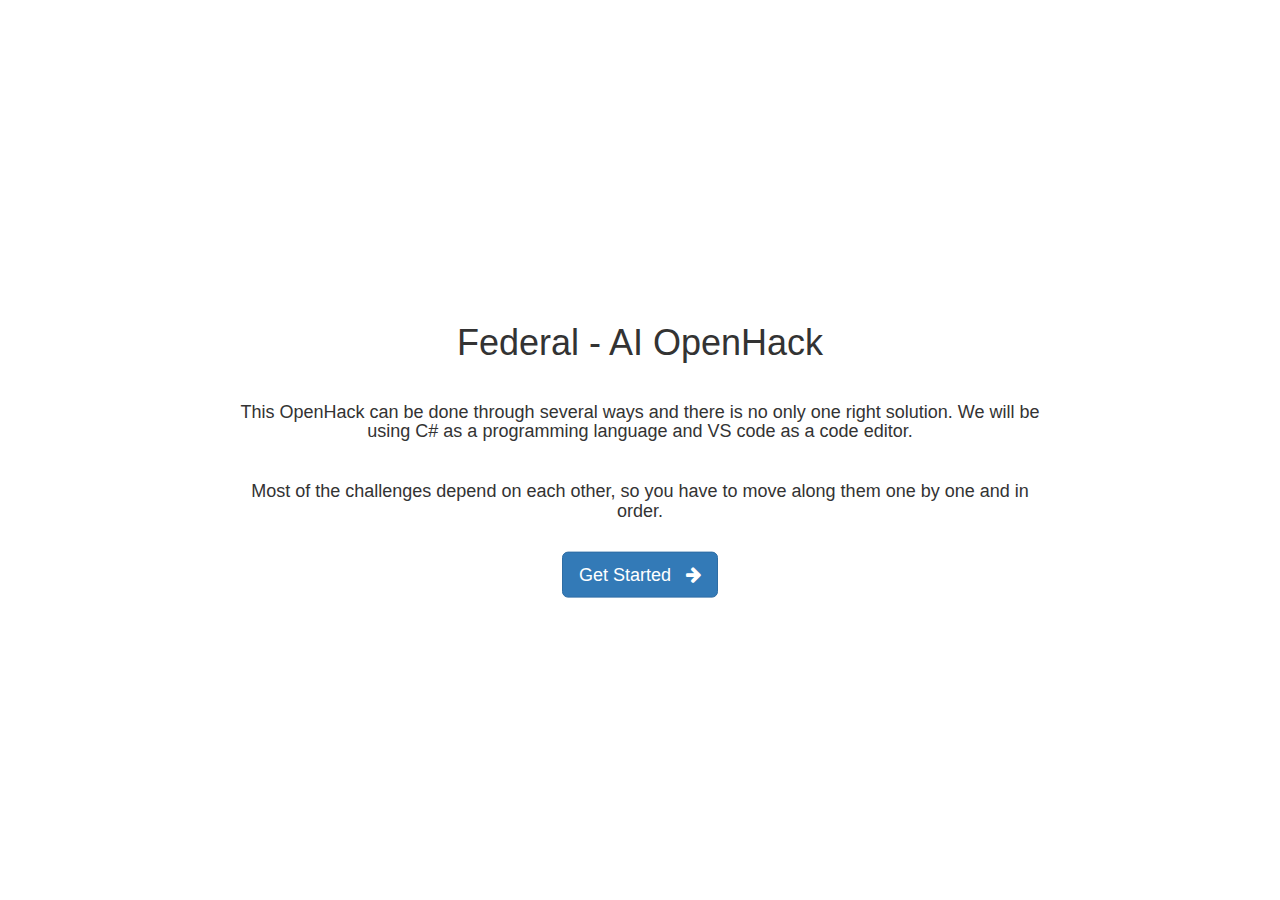
<file: index.html>
<!DOCTYPE html>
<html>
    <head>
        <link href="css/style.css" rel="stylesheet">
        <link rel="stylesheet" href="https://cdnjs.cloudflare.com/ajax/libs/font-awesome/4.7.0/css/font-awesome.min.css">
        <link rel="stylesheet" href="https://maxcdn.bootstrapcdn.com/bootstrap/3.4.1/css/bootstrap.min.css">
        <!-- <script src="https://ajax.googleapis.com/ajax/libs/jquery/3.6.0/jquery.min.js"></script> -->
    </head>
    <body>

        <div id="homeContent">
            <h1>Federal - AI OpenHack</h1>
            <br />
            <h4>This OpenHack can be done through several ways and there is no only one right solution. We will be using C# as a programming language and VS code as a code editor.</h4>
            <br />
            <h4>Most of the challenges depend on each other, so you have to move along them one by one and in order.</h4>
            <br />
            <a href="challenges/Overview/overview.html" class="btn btn-primary btn-lg">Get Started &nbsp; <i class="fa fa-arrow-right"></i></a>
        </div>

        <script src="https://ajax.googleapis.com/ajax/libs/jquery/3.6.0/jquery.min.js"></script>
        <script src="https://maxcdn.bootstrapcdn.com/bootstrap/3.4.1/js/bootstrap.min.js"></script>
    </body>
</html>
</file>
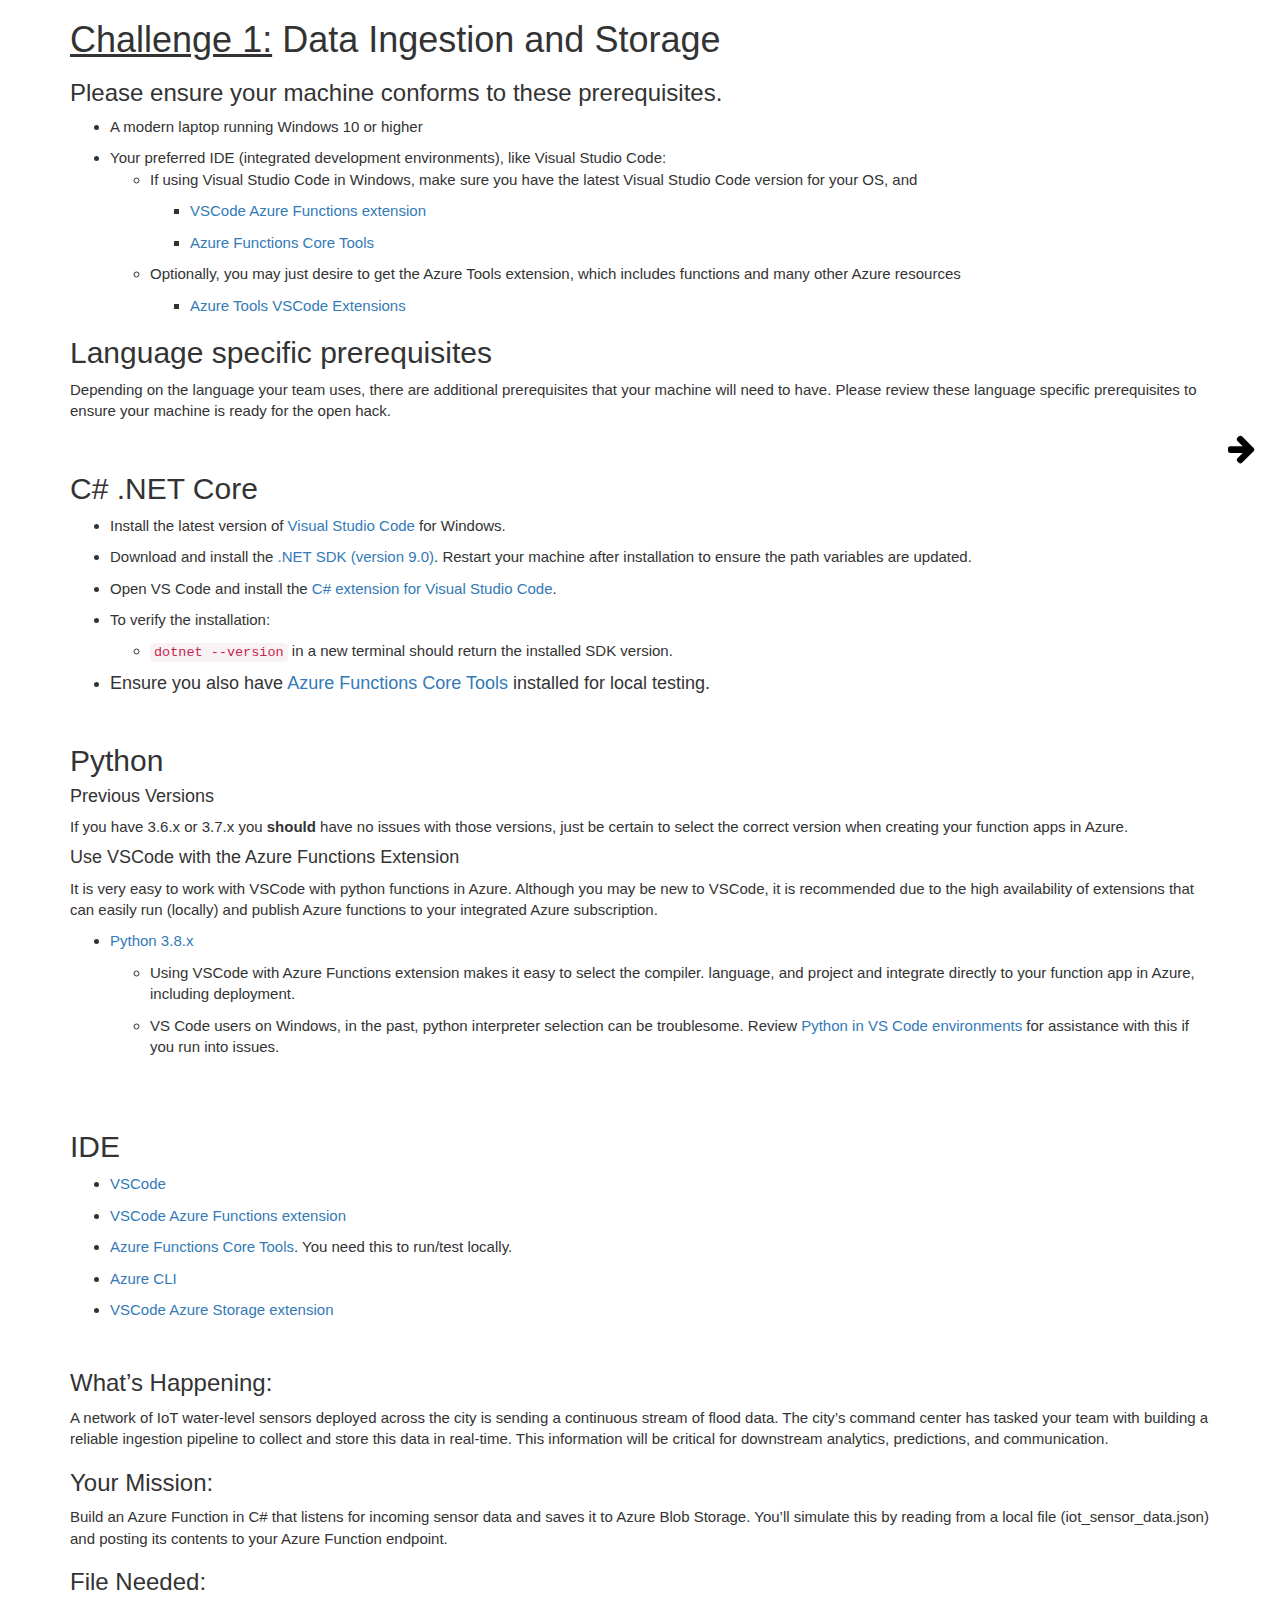
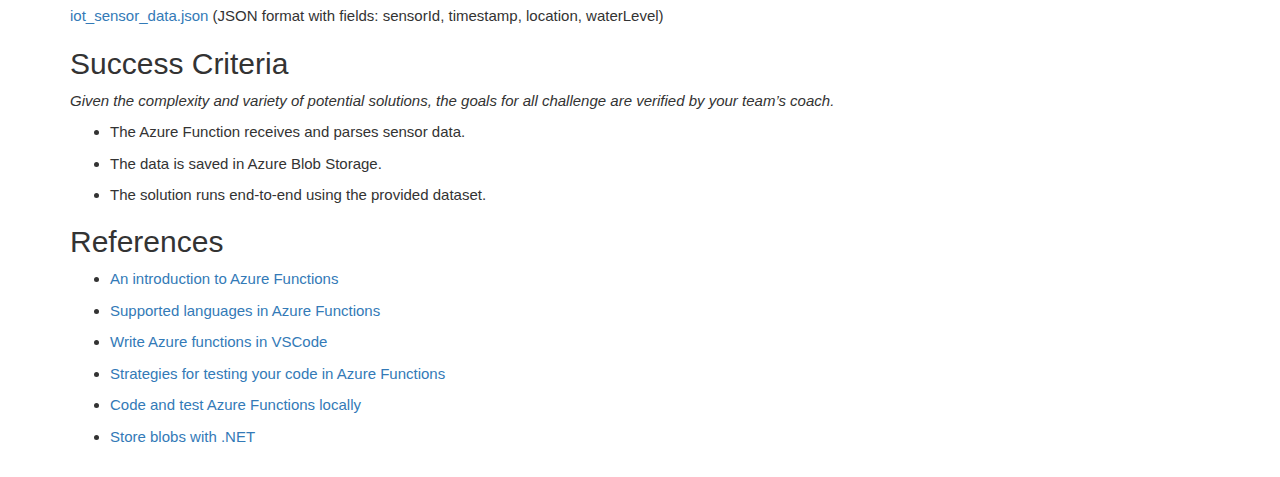
<file: challenges/Challenge_1/50379c.html>
<!DOCTYPE html>
<html>
    <head>
        <link href="../../css/style.css" rel="stylesheet">
        <link rel="stylesheet" href="https://cdnjs.cloudflare.com/ajax/libs/font-awesome/4.7.0/css/font-awesome.min.css">
        <link rel="stylesheet" href="https://maxcdn.bootstrapcdn.com/bootstrap/3.4.1/css/bootstrap.min.css">
    </head>
    <body>

        <div class="next">
          <a href="../Challenge_2/505b86.html" class="navLink"><i class="fa fa-arrow-right"></i></a>
        </div>

        <div class="container">
            <h1><u>Challenge 1:</u> Data Ingestion and Storage</h1>
            <h3>Please ensure your machine conforms to these prerequisites.</h3>
            <ul>
            <li><p>A modern laptop running Windows 10 or higher</p></li>
            <li>Your preferred IDE (integrated development environments), like Visual Studio Code:
            <ul>
            <li><p>If using Visual Studio Code in Windows, make sure you have the latest Visual Studio Code version for your OS, and</p>
            <ul>
            <li><p><a href="https://marketplace.visualstudio.com/items?itemName=ms-azuretools.vscode-azurefunctions" target="_blank">VSCode Azure Functions extension</a></p></li>
            <li><p><a href="https://docs.microsoft.com/azure/azure-functions/functions-run-local#v3" target="_blank">Azure Functions Core Tools</a></p></li>
            </ul></li>
            <li><p>Optionally, you may just desire to get the Azure Tools extension, which includes functions and many other Azure resources</p>
            <ul>
            <li><a href="https://marketplace.visualstudio.com/items?itemName=ms-vscode.vscode-node-azure-pack" target="_blank">Azure Tools VSCode Extensions</a></li>
            </ul></li>
            </ul></li>
            </ul>
            <h2>Language specific prerequisites</h2>
            <p>Depending on the language your team uses, there are additional prerequisites that your machine will need to have. Please review these language specific prerequisites to ensure your machine is ready for the open hack.</p><br>
            <h2>C# .NET Core</h2>
            <ul>
            <li><p>Install the latest version of <a href="https://code.visualstudio.com/download" target="_blank">Visual Studio Code</a> for Windows.</p></li>
            <li><p>Download and install the <a href="https://dotnet.microsoft.com/en-us/download" target="_blank">.NET SDK (version 9.0)</a>. Restart your machine after installation to ensure the path variables are updated.</p></li>
            <li><p>Open VS Code and install the <a href="https://marketplace.visualstudio.com/items?itemName=ms-dotnettools.csharp" target="_blank">C# extension for Visual Studio Code</a>.</p></li>
            <li><p>To verify the installation:</p>
                <ul>
                <li><code>dotnet --version</code> in a new terminal should return the installed SDK version.</li>
                </ul>
            </li>
            <li><h4>Ensure you also have <a href="https://learn.microsoft.com/en-us/azure/azure-functions/functions-run-local#install-the-azure-functions-core-tools" target="_blank">Azure Functions Core Tools</a> installed for local testing.</h4></li>
            </ul><br>
            <h2>Python</h2>
            <h4>Previous Versions</h4>
            <p>If you have 3.6.x or 3.7.x you <strong>should</strong> have no issues with those versions, just be certain to select the correct version when creating your function apps in Azure.</p>
            <h4>Use VSCode with the Azure Functions Extension</h4>
            <p>It is very easy to work with VSCode with python functions in Azure. Although you may be new to VSCode, it is recommended due to the high availability of extensions that can easily run (locally) and publish Azure functions to your integrated Azure subscription.</p>
            <ul>
            <li><p><a href="https://www.python.org/downloads/" target="_blank">Python 3.8.x</a></p>
            <ul>
            <li><p>Using VSCode with Azure Functions extension makes it easy to select the compiler. language, and project and integrate directly to your function app in Azure, including deployment.</p></li>
            <li><p>VS Code users on Windows, in the past, python interpreter selection can be troublesome. Review <a href="https://code.visualstudio.com/docs/languages/python#_environments" target="_blank">Python in VS Code environments</a> for assistance with this if you run into issues.</p></li><br><br>
            </ul></li>
            </ul>
            <h2>IDE</h2>
            <ul>
            <li><p><a href="https://code.visualstudio.com/download" target="_blank">VSCode</a></p></li>
            <li><p><a href="https://marketplace.visualstudio.com/items?itemName=ms-azuretools.vscode-azurefunctions" target="_blank">VSCode Azure Functions extension</a></p></li>
            <li><p><a href="https://docs.microsoft.com/azure/azure-functions/functions-run-local#v3" target="_blank">Azure Functions Core Tools</a>. You need this to run/test locally.</p></li>
            <li><p><a href="https://docs.microsoft.com/cli/azure" target="_blank">Azure CLI</a></p></li>
            <li><p><a href="https://marketplace.visualstudio.com/items?itemName=ms-azuretools.vscode-azurestorage" target="_blank">VSCode Azure Storage extension</a></p></li>
            </ul><br />
            <h3>What’s Happening: </h3>
            <p>A network of IoT water-level sensors deployed across the city is sending a continuous stream of flood data. The city’s command center has tasked your team with building a reliable ingestion pipeline to collect and store this data in real-time. This information will be critical for downstream analytics, predictions, and communication.</p>
            <h3>Your Mission: </h3>
            <p>Build an Azure Function in C# that listens for incoming sensor data and saves it to Azure Blob Storage. You’ll simulate this by reading from a local file (iot_sensor_data.json) and posting its contents to your Azure Function endpoint.</p>
            <h3>File Needed:</h3>
            <p><a href="iot_sensor_data.zip" download="iot_sensor_data.json">iot_sensor_data.json</a> (JSON format with fields: sensorId, timestamp, location, waterLevel)</p>
            <h2>Success Criteria</h2>
            <p><em>Given the complexity and variety of potential solutions, the goals for all challenge are verified by your team’s coach.</em></p>
            <ul>
            <li><p>The Azure Function receives and parses sensor data. </p></li>
            <li><p>The data is saved in Azure Blob Storage. </p></li>
            <li><p>The solution runs end-to-end using the provided dataset.</p></li>
            </ul>
            <h2>References</h2>
            <ul>
            <li><p><a href="https://docs.microsoft.com/azure/azure-functions/functions-overview" target="_blank">An introduction to Azure Functions</a></p></li>
            <li><p><a href="https://docs.microsoft.com/azure/azure-functions/supported-languages" target="_blank">Supported languages in Azure Functions</a></p></li>
            <li><p><a href="https://docs.microsoft.com/azure/azure-functions/functions-develop-vs-code?tabs=csharp" target="_blank">Write Azure functions in VSCode</a></p></li>
            <li><p><a href="https://docs.microsoft.com/azure/azure-functions/functions-test-a-function" target="_blank">Strategies for testing your code in Azure Functions</a></p></li>
            <li><p><a href="https://docs.microsoft.com/azure/azure-functions/functions-develop-local" target="_blank">Code and test Azure Functions locally</a></p></li>
            <li><p><a href="https://learn.microsoft.com/en-us/azure/storage/blobs/storage-quickstart-blobs-dotnet" target="_blank">Store blobs with .NET</a></p></li>
            </ul>

            <br />
        </div>

        <script src="https://ajax.googleapis.com/ajax/libs/jquery/3.6.0/jquery.min.js"></script>
        <script src="https://maxcdn.bootstrapcdn.com/bootstrap/3.4.1/js/bootstrap.min.js"></script>

        <script>
            const pageKeys = {
            "../Challenge_2/505b86.html": "505b86"
            };

            function hash(str) {
                let h = 0;
                for (let i = 0; i < str.length; i++) {
                    h = Math.imul(31, h) + str.charCodeAt(i) | 0;
                }
                return Math.abs(h).toString(16).slice(0, 6);
            }

            document.querySelectorAll("a.navLink").forEach(link => {
                const target = link.getAttribute("href");
                if (pageKeys[target]) {
                    link.addEventListener("click", function (e) {
                        e.preventDefault();
                        const input = prompt("Enter the access key to continue:");
                        if (hash(input) === pageKeys[target]) {
                            window.location.href = target;
                        } else {
                            alert("Invalid key. Access denied.");
                        }
                    });
                }
            });
        </script>
    </body>
</html>
</file>
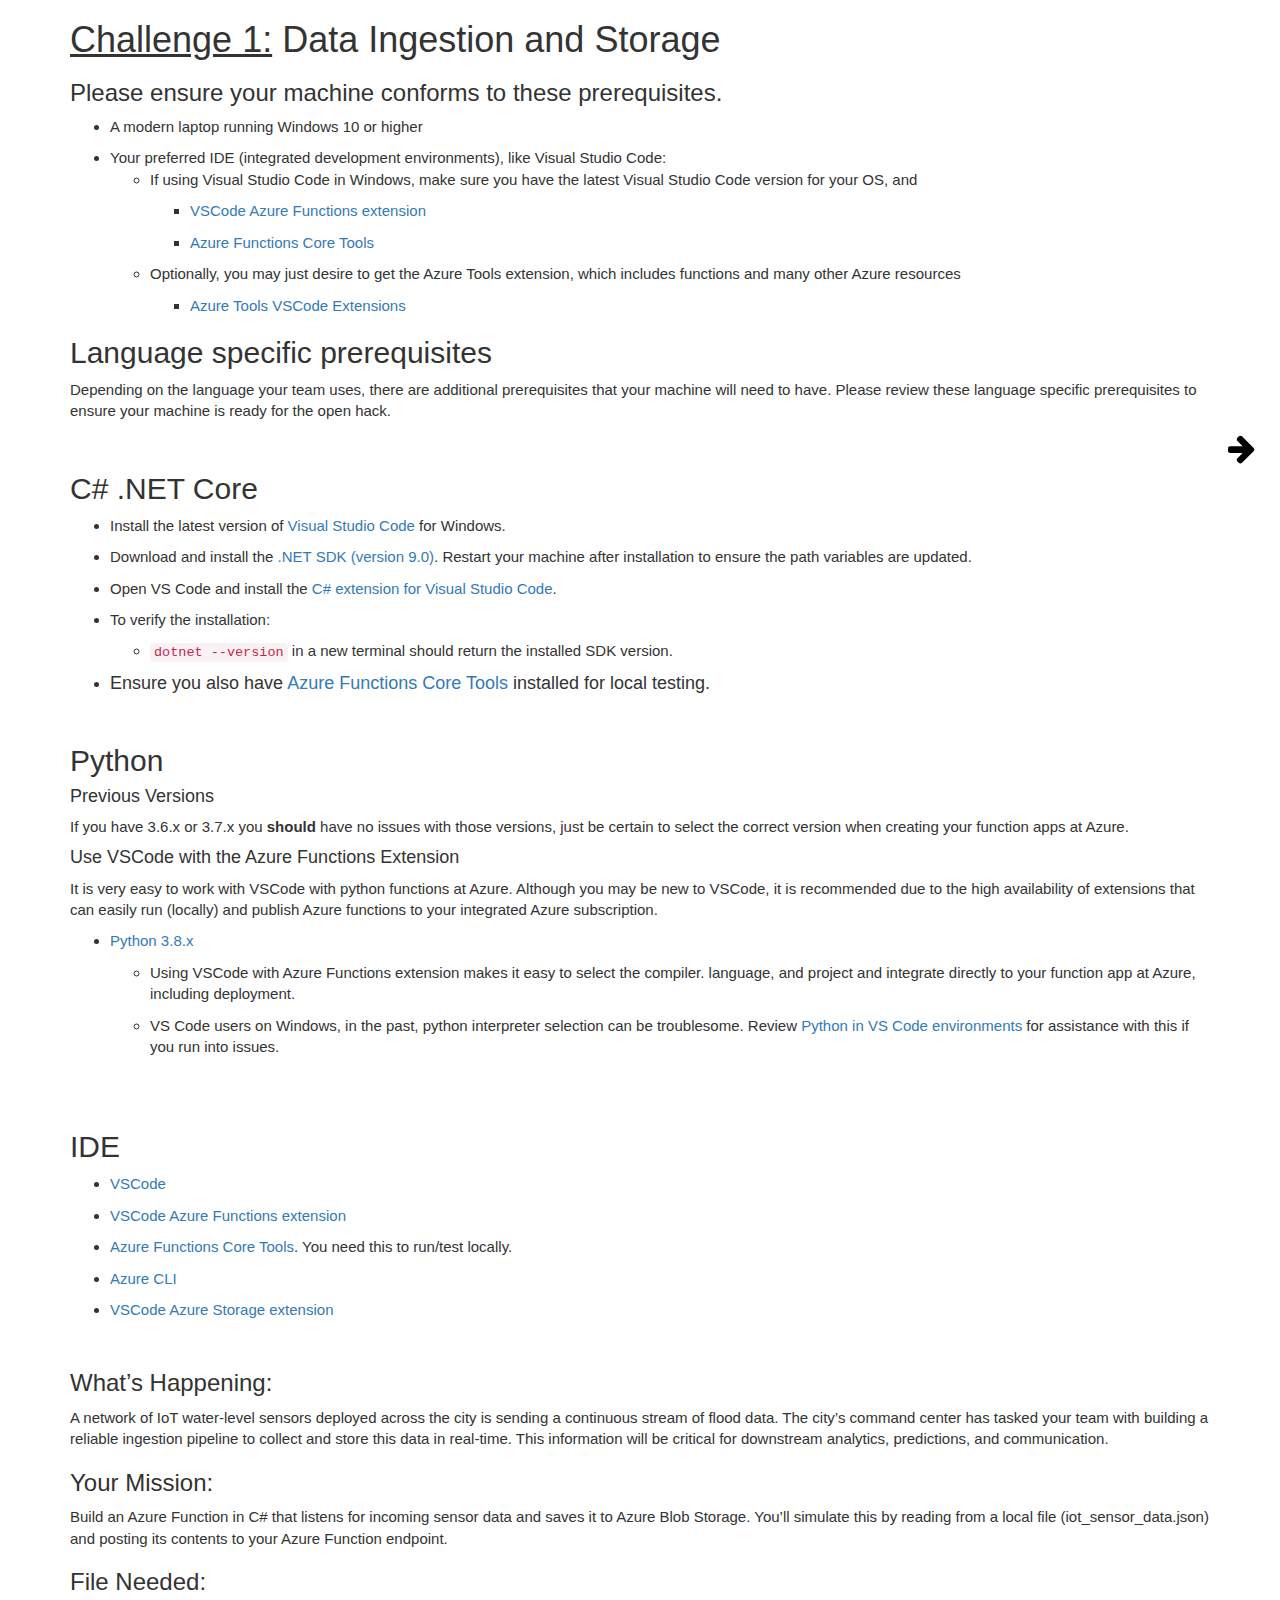
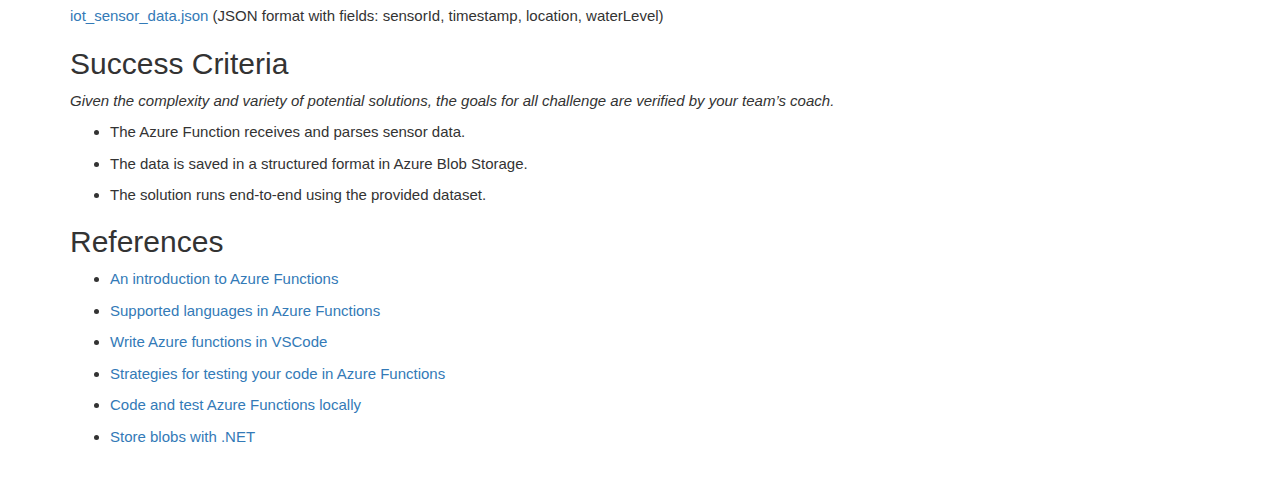
<file: challenges/Challenge_1/challenge1.html>
<!DOCTYPE html>
<html>
    <head>
        <link href="../../css/style.css" rel="stylesheet">
        <link rel="stylesheet" href="https://cdnjs.cloudflare.com/ajax/libs/font-awesome/4.7.0/css/font-awesome.min.css">
        <link rel="stylesheet" href="https://maxcdn.bootstrapcdn.com/bootstrap/3.4.1/css/bootstrap.min.css">
    </head>
    <body>

        <div class="next">
          <a href="../Challenge_2/505b86.html" class="navLink"><i class="fa fa-arrow-right"></i></a>
        </div>

        <div class="container">
            <h1><u>Challenge 1:</u> Data Ingestion and Storage</h1>
            <h3>Please ensure your machine conforms to these prerequisites.</h3>
            <ul>
            <li><p>A modern laptop running Windows 10 or higher</p></li>
            <li>Your preferred IDE (integrated development environments), like Visual Studio Code:
            <ul>
            <li><p>If using Visual Studio Code in Windows, make sure you have the latest Visual Studio Code version for your OS, and</p>
            <ul>
            <li><p><a href="https://marketplace.visualstudio.com/items?itemName=ms-azuretools.vscode-azurefunctions" target="_blank">VSCode Azure Functions extension</a></p></li>
            <li><p><a href="https://docs.microsoft.com/azure/azure-functions/functions-run-local#v3" target="_blank">Azure Functions Core Tools</a></p></li>
            </ul></li>
            <li><p>Optionally, you may just desire to get the Azure Tools extension, which includes functions and many other Azure resources</p>
            <ul>
            <li><a href="https://marketplace.visualstudio.com/items?itemName=ms-vscode.vscode-node-azure-pack" target="_blank">Azure Tools VSCode Extensions</a></li>
            </ul></li>
            </ul></li>
            </ul>
            <h2>Language specific prerequisites</h2>
            <p>Depending on the language your team uses, there are additional prerequisites that your machine will need to have. Please review these language specific prerequisites to ensure your machine is ready for the open hack.</p><br>
            <h2>C# .NET Core</h2>
            <ul>
            <li><p>Install the latest version of <a href="https://code.visualstudio.com/download" target="_blank">Visual Studio Code</a> for Windows.</p></li>
            <li><p>Download and install the <a href="https://dotnet.microsoft.com/en-us/download" target="_blank">.NET SDK (version 9.0)</a>. Restart your machine after installation to ensure the path variables are updated.</p></li>
            <li><p>Open VS Code and install the <a href="https://marketplace.visualstudio.com/items?itemName=ms-dotnettools.csharp" target="_blank">C# extension for Visual Studio Code</a>.</p></li>
            <li><p>To verify the installation:</p>
                <ul>
                <li><code>dotnet --version</code> in a new terminal should return the installed SDK version.</li>
                </ul>
            </li>
            <li><h4>Ensure you also have <a href="https://learn.microsoft.com/en-us/azure/azure-functions/functions-run-local#install-the-azure-functions-core-tools" target="_blank">Azure Functions Core Tools</a> installed for local testing.</h4></li>
            </ul><br>
            <h2>Python</h2>
            <h4>Previous Versions</h4>
            <p>If you have 3.6.x or 3.7.x you <strong>should</strong> have no issues with those versions, just be certain to select the correct version when creating your function apps at Azure.</p>
            <h4>Use VSCode with the Azure Functions Extension</h4>
            <p>It is very easy to work with VSCode with python functions at Azure. Although you may be new to VSCode, it is recommended due to the high availability of extensions that can easily run (locally) and publish Azure functions to your integrated Azure subscription.</p>
            <ul>
            <li><p><a href="https://www.python.org/downloads/" target="_blank">Python 3.8.x</a></p>
            <ul>
            <li><p>Using VSCode with Azure Functions extension makes it easy to select the compiler. language, and project and integrate directly to your function app at Azure, including deployment.</p></li>
            <li><p>VS Code users on Windows, in the past, python interpreter selection can be troublesome. Review <a href="https://code.visualstudio.com/docs/languages/python#_environments" target="_blank">Python in VS Code environments</a> for assistance with this if you run into issues.</p></li><br><br>
            </ul></li>
            </ul>
            <h2>IDE</h2>
            <ul>
            <li><p><a href="https://code.visualstudio.com/download" target="_blank">VSCode</a></p></li>
            <li><p><a href="https://marketplace.visualstudio.com/items?itemName=ms-azuretools.vscode-azurefunctions" target="_blank">VSCode Azure Functions extension</a></p></li>
            <li><p><a href="https://docs.microsoft.com/azure/azure-functions/functions-run-local#v3" target="_blank">Azure Functions Core Tools</a>. You need this to run/test locally.</p></li>
            <li><p><a href="https://docs.microsoft.com/cli/azure" target="_blank">Azure CLI</a></p></li>
            <li><p><a href="https://marketplace.visualstudio.com/items?itemName=ms-azuretools.vscode-azurestorage" target="_blank">VSCode Azure Storage extension</a></p></li>
            </ul><br />
            <h3>What’s Happening: </h3>
            <p>A network of IoT water-level sensors deployed across the city is sending a continuous stream of flood data. The city’s command center has tasked your team with building a reliable ingestion pipeline to collect and store this data in real-time. This information will be critical for downstream analytics, predictions, and communication.</p>
            <h3>Your Mission: </h3>
            <p>Build an Azure Function in C# that listens for incoming sensor data and saves it to Azure Blob Storage. You’ll simulate this by reading from a local file (iot_sensor_data.json) and posting its contents to your Azure Function endpoint.</p>
            <h3>File Needed:</h3>
            <p><a href="iot_sensor_data.zip" download="iot_sensor_data.json">iot_sensor_data.json</a> (JSON format with fields: sensorId, timestamp, location, waterLevel)</p>
            <h2>Success Criteria</h2>
            <p><em>Given the complexity and variety of potential solutions, the goals for all challenge are verified by your team’s coach.</em></p>
            <ul>
            <li><p>The Azure Function receives and parses sensor data. </p></li>
            <li><p>The data is saved in a structured format in Azure Blob Storage. </p></li>
            <li><p>The solution runs end-to-end using the provided dataset.</p></li>
            </ul>
            <h2>References</h2>
            <ul>
            <li><p><a href="https://docs.microsoft.com/azure/azure-functions/functions-overview" target="_blank">An introduction to Azure Functions</a></p></li>
            <li><p><a href="https://docs.microsoft.com/azure/azure-functions/supported-languages" target="_blank">Supported languages in Azure Functions</a></p></li>
            <li><p><a href="https://docs.microsoft.com/azure/azure-functions/functions-develop-vs-code?tabs=csharp" target="_blank">Write Azure functions in VSCode</a></p></li>
            <li><p><a href="https://docs.microsoft.com/azure/azure-functions/functions-test-a-function" target="_blank">Strategies for testing your code in Azure Functions</a></p></li>
            <li><p><a href="https://docs.microsoft.com/azure/azure-functions/functions-develop-local" target="_blank">Code and test Azure Functions locally</a></p></li>
            <li><p><a href="https://learn.microsoft.com/en-us/azure/storage/blobs/storage-quickstart-blobs-dotnet" target="_blank">Store blobs with .NET</a></p></li>
            </ul>

            <br />
        </div>

        <script src="https://ajax.googleapis.com/ajax/libs/jquery/3.6.0/jquery.min.js"></script>
        <script src="https://maxcdn.bootstrapcdn.com/bootstrap/3.4.1/js/bootstrap.min.js"></script>

        <script>
            const pageKeys = {
            "../Challenge_2/505b86.html": "505b86"
            };

            function hash(str) {
                let h = 0;
                for (let i = 0; i < str.length; i++) {
                    h = Math.imul(31, h) + str.charCodeAt(i) | 0;
                }
                return Math.abs(h).toString(16).slice(0, 6);
            }

            document.querySelectorAll("a.navLink").forEach(link => {
                const target = link.getAttribute("href");
                if (pageKeys[target]) {
                    link.addEventListener("click", function (e) {
                        e.preventDefault();
                        const input = prompt("Enter the access key to continue:");
                        if (hash(input) === pageKeys[target]) {
                            window.location.href = target;
                        } else {
                            alert("Invalid key. Access denied.");
                        }
                    });
                }
            });
        </script>
    </body>
</html>
</file>
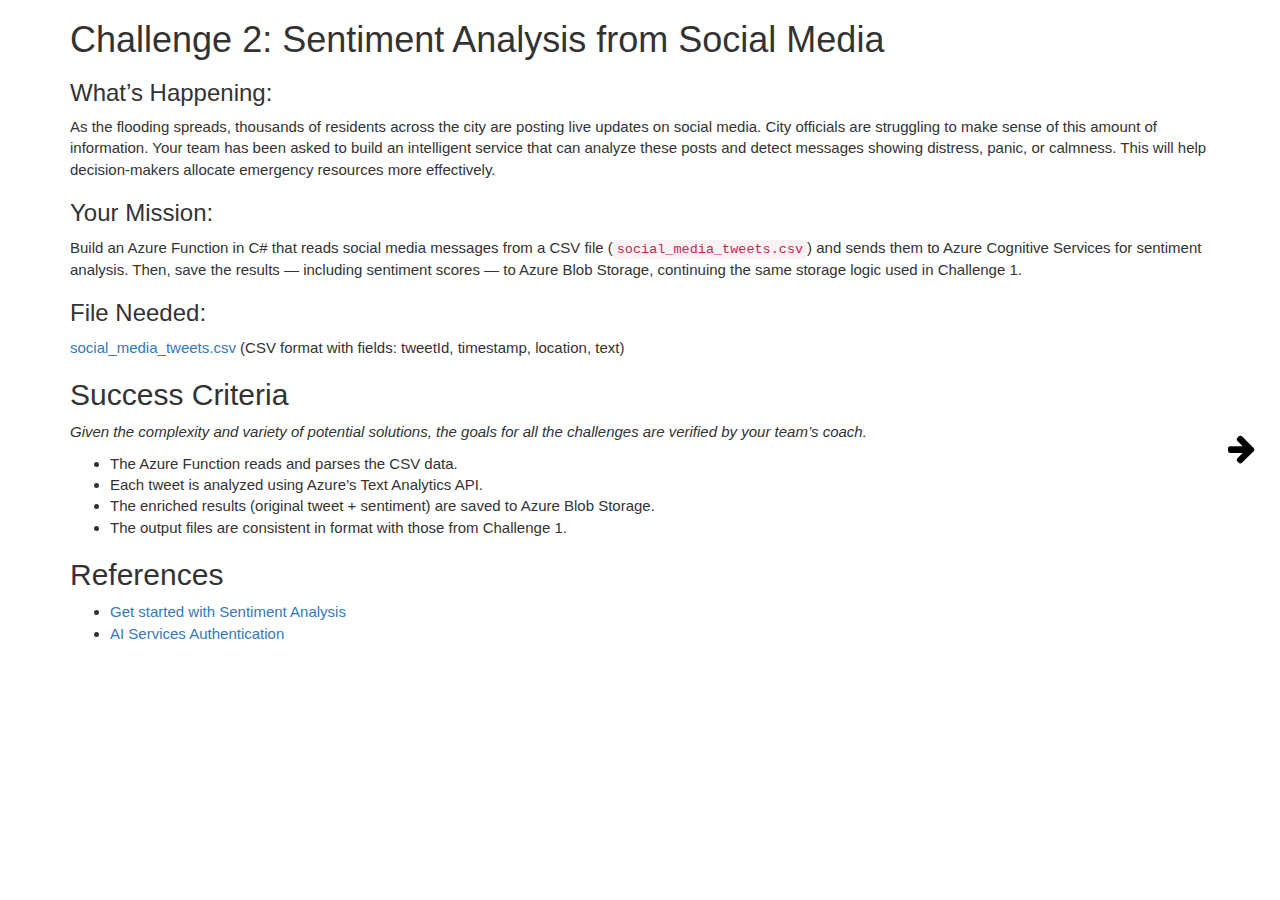
<file: challenges/Challenge_2/505b86.html>
<!DOCTYPE html>
<html>
    <head>
        <link href="../../css/style.css" rel="stylesheet">
        <link rel="stylesheet" href="https://cdnjs.cloudflare.com/ajax/libs/font-awesome/4.7.0/css/font-awesome.min.css">
        <link rel="stylesheet" href="https://maxcdn.bootstrapcdn.com/bootstrap/3.4.1/css/bootstrap.min.css">
    </head>
    <body>
    
        <div class="next">
            <a href="../Challenge_3/5278ec.html" class="navLink"><i class="fa fa-arrow-right"></i></a>
        </div>

        <div class="container">
            <h1 id="challenge-2-sentiment-analysis-from-social-media">Challenge 2: Sentiment Analysis from Social Media</h1>
            <h3 id="what-s-happening-">What’s Happening:</h3>
            <p>As the flooding spreads, thousands of residents across the city are posting live updates on social media. City officials are struggling to make sense of this amount of information. Your team has been asked to build an intelligent service that can analyze these posts and detect messages showing distress, panic, or calmness. This will help decision-makers allocate emergency resources more effectively.</p>
            <h3 id="your-mission-">Your Mission:</h3>
            <p>Build an Azure Function in C# that reads social media messages from a CSV file (<code>social_media_tweets.csv</code>) and sends them to Azure Cognitive Services for sentiment analysis. Then, save the results — including sentiment scores — to Azure Blob Storage, continuing the same storage logic used in Challenge 1.</p>
            <h3 id="file-needed-">File Needed:</h3>
            <p><a href="social_media_tweets.zip">social_media_tweets.csv</a> (CSV format with fields: tweetId, timestamp, location, text)</p>
            <h2 id="success-criteria">Success Criteria</h2>
            <p><em>Given the complexity and variety of potential solutions, the goals for all the challenges are verified by your team’s coach.</em></p>
            <ul>
            <li>The Azure Function reads and parses the CSV data.  </li>
            <li>Each tweet is analyzed using Azure’s Text Analytics API.  </li>
            <li>The enriched results (original tweet + sentiment) are saved to Azure Blob Storage.  </li>
            <li>The output files are consistent in format with those from Challenge 1.</li>
            </ul>
            <h2 id="references">References</h2>
            <ul>
            <li><a href="https://learn.microsoft.com/en-us/azure/ai-services/language-service/sentiment-opinion-mining/quickstart?pivots=programming-language-csharp">Get started with Sentiment Analysis</a>  </li>
            <li><a href="https://learn.microsoft.com/en-us/azure/ai-services/authentication">AI Services Authentication</a></li>
            </ul>

            <br />
        </div>

        <script src="https://ajax.googleapis.com/ajax/libs/jquery/3.6.0/jquery.min.js"></script>
        <script src="https://maxcdn.bootstrapcdn.com/bootstrap/3.4.1/js/bootstrap.min.js"></script>
        <script>
          const pageKeys = {
          "../Challenge_3/5278ec.html": "5278ec"
          };

          function hash(str) {
              let h = 0;
              for (let i = 0; i < str.length; i++) {
                  h = Math.imul(31, h) + str.charCodeAt(i) | 0;
              }
              return Math.abs(h).toString(16).slice(0, 6);
          }

          document.querySelectorAll("a.navLink").forEach(link => {
              const target = link.getAttribute("href");
              if (pageKeys[target]) {
                  link.addEventListener("click", function (e) {
                      e.preventDefault();
                      const input = prompt("Enter the access key to continue:");
                      if (hash(input) === pageKeys[target]) {
                          window.location.href = target;
                      } else {
                          alert("Invalid key. Access denied.");
                      }
                  });
              }
          });
      </script>
    </body>
</html>
</file>
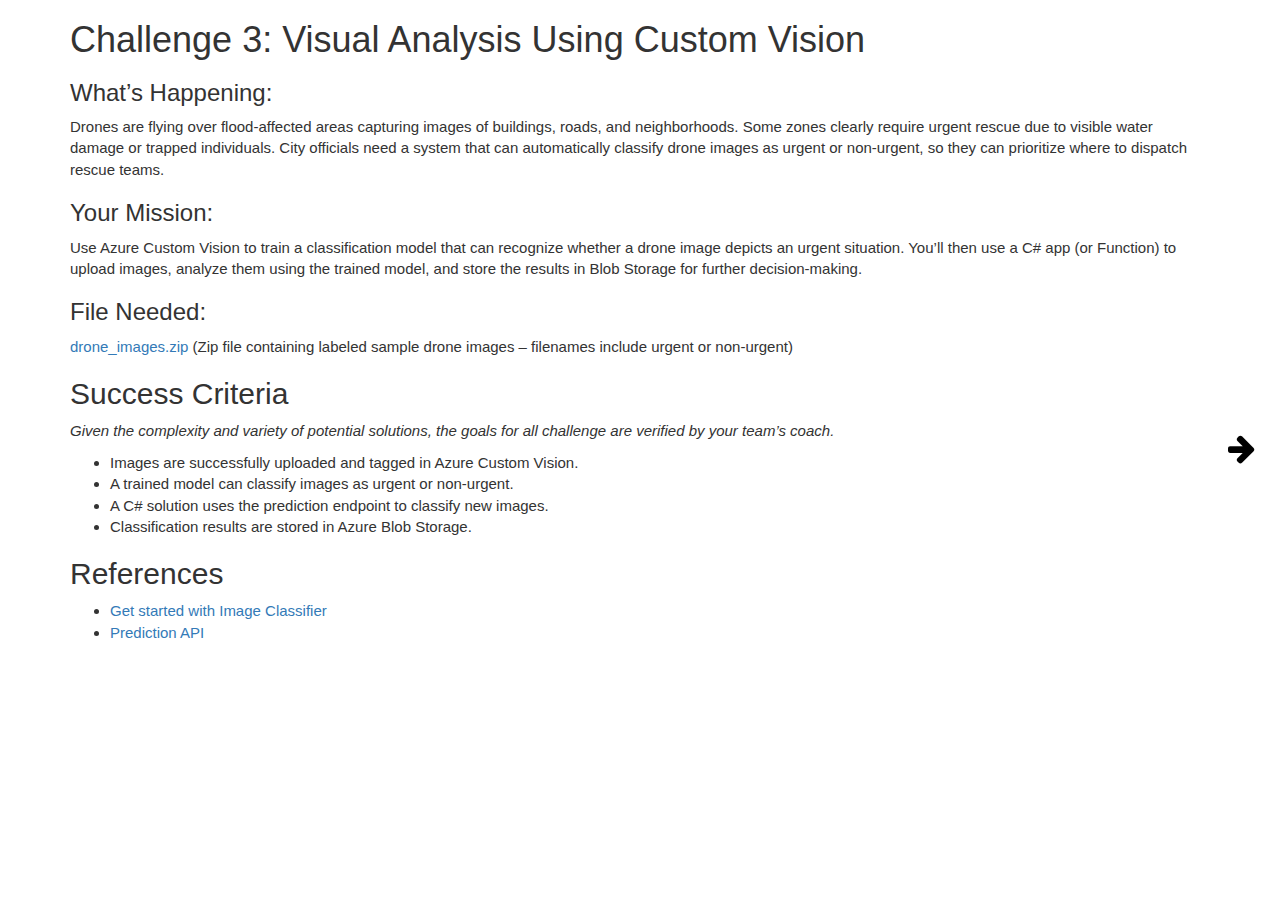
<file: challenges/Challenge_3/5278ec.html>
<!DOCTYPE html>
<html>
    <head>
        <link href="../../css/style.css" rel="stylesheet">
        <link rel="stylesheet" href="https://cdnjs.cloudflare.com/ajax/libs/font-awesome/4.7.0/css/font-awesome.min.css">
        <link rel="stylesheet" href="https://maxcdn.bootstrapcdn.com/bootstrap/3.4.1/css/bootstrap.min.css">
    </head>
    <body>

        <div class="next">
            <a href="../Challenge_4/1152aa.html" class="navLink"><i class="fa fa-arrow-right"></i></a>
        </div>

        <div class="container">
            <h1 id="challenge-3-visual-analysis-using-custom-vision">Challenge 3: Visual Analysis Using Custom Vision</h1>
            <h3 id="what-s-happening-">What’s Happening:</h3>
            <p>Drones are flying over flood-affected areas capturing images of buildings, roads, and neighborhoods. Some zones clearly require urgent rescue due to visible water damage or trapped individuals. City officials need a system that can automatically classify drone images as urgent or non-urgent, so they can prioritize where to dispatch rescue teams.</p>
            <h3 id="your-mission-">Your Mission:</h3>
            <p>Use Azure Custom Vision to train a classification model that can recognize whether a drone image depicts an urgent situation. You’ll then use a C# app (or Function) to upload images, analyze them using the trained model, and store the results in Blob Storage for further decision-making.</p>
            <h3 id="file-needed-">File Needed:</h3>
            <p><a href="drone_images.zip">drone_images.zip</a> (Zip file containing labeled sample drone images – filenames include urgent or non-urgent)</p>
            <h2 id="success-criteria">Success Criteria</h2>
            <p><em>Given the complexity and variety of potential solutions, the goals for all challenge are verified by your team’s coach.</em></p>
            <ul>
            <li>Images are successfully uploaded and tagged in Azure Custom Vision.  </li>
            <li>A trained model can classify images as urgent or non-urgent.  </li>
            <li>A C# solution uses the prediction endpoint to classify new images.  </li>
            <li>Classification results are stored in Azure Blob Storage.</li>
            </ul>
            <h2 id="references">References</h2>
            <ul>
            <li><a href="https://learn.microsoft.com/en-us/azure/ai-services/custom-vision-service/getting-started-build-a-classifier">Get started with Image Classifier</a>  </li>
            <li><a href="https://learn.microsoft.com/en-us/azure/ai-services/custom-vision-service/use-prediction-api">Prediction API</a></li>
            </ul>
            <br />
        </div>

        <script src="https://ajax.googleapis.com/ajax/libs/jquery/3.6.0/jquery.min.js"></script>
        <script src="https://maxcdn.bootstrapcdn.com/bootstrap/3.4.1/js/bootstrap.min.js"></script>
        <script>
          const pageKeys = {
          "../Challenge_4/1152aa.html": "1152aa"
          };

          function hash(str) {
              let h = 0;
              for (let i = 0; i < str.length; i++) {
                  h = Math.imul(31, h) + str.charCodeAt(i) | 0;
              }
              return Math.abs(h).toString(16).slice(0, 6);
          }

          document.querySelectorAll("a.navLink").forEach(link => {
              const target = link.getAttribute("href");
              if (pageKeys[target]) {
                  link.addEventListener("click", function (e) {
                      e.preventDefault();
                      const input = prompt("Enter the access key to continue:");
                      if (hash(input) === pageKeys[target]) {
                          window.location.href = target;
                      } else {
                          alert("Invalid key. Access denied.");
                      }
                  });
              }
          });
      </script>
    </body>
</html>
</file>
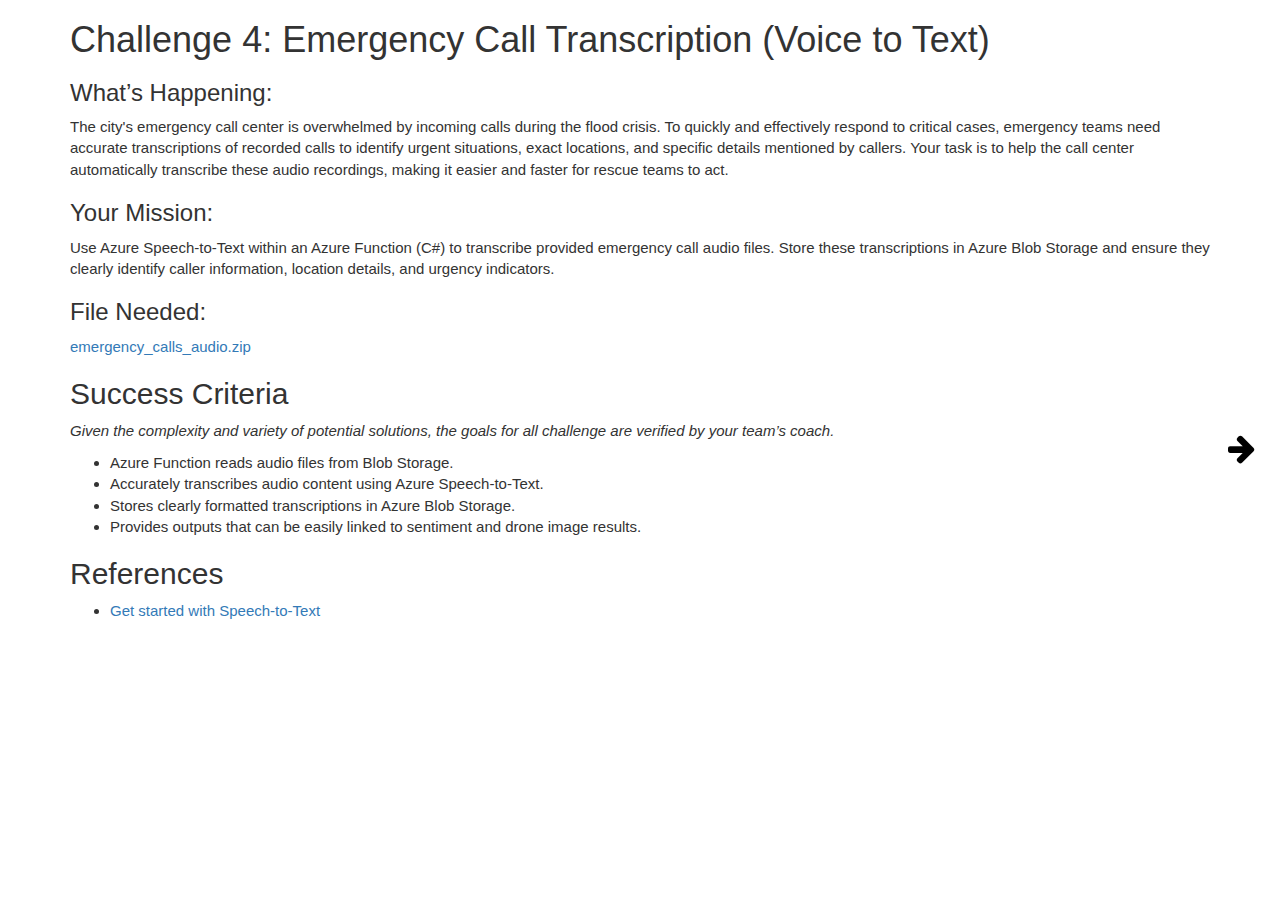
<file: challenges/Challenge_4/1152aa.html>
<!DOCTYPE html>
<html>
    <head>
        <link href="../../css/style.css" rel="stylesheet">
        <link rel="stylesheet" href="https://cdnjs.cloudflare.com/ajax/libs/font-awesome/4.7.0/css/font-awesome.min.css">
        <link rel="stylesheet" href="https://maxcdn.bootstrapcdn.com/bootstrap/3.4.1/css/bootstrap.min.css">
    </head>
    <body>
       
        <div class="next">
            <a href="../Challenge_5/727bce.html" class="navLink"><i class="fa fa-arrow-right"></i></a>
        </div>

        <div class="container">
            <h1 id="challenge-4-emergency-call-transcription-voice-to-text-">Challenge 4: Emergency Call Transcription (Voice to Text)</h1>
            <h3 id="what-s-happening-">What’s Happening:</h3>
            <p>The city&#39;s emergency call center is overwhelmed by incoming calls during the flood crisis. To quickly and effectively respond to critical cases, emergency teams need accurate transcriptions of recorded calls to identify urgent situations, exact locations, and specific details mentioned by callers. Your task is to help the call center automatically transcribe these audio recordings, making it easier and faster for rescue teams to act.</p>
            <h3 id="your-mission-">Your Mission:</h3>
            <p>Use Azure Speech-to-Text within an Azure Function (C#) to transcribe provided emergency call audio files. Store these transcriptions in Azure Blob Storage and ensure they clearly identify caller information, location details, and urgency indicators.</p>
            <h3 id="file-needed-">File Needed:</h3>
            <p><a href="emergency_calls_audio.zip">emergency_calls_audio.zip</a></p>
            <h2 id="success-criteria">Success Criteria</h2>
            <p><em>Given the complexity and variety of potential solutions, the goals for all challenge are verified by your team’s coach.</em></p>
            <ul>
            <li>Azure Function reads audio files from Blob Storage.  </li>
            <li>Accurately transcribes audio content using Azure Speech-to-Text.  </li>
            <li>Stores clearly formatted transcriptions in Azure Blob Storage.  </li>
            <li>Provides outputs that can be easily linked to sentiment and drone image results.</li>
            </ul>
            <h2 id="references">References</h2>
            <ul>
            <li><a href="https://learn.microsoft.com/en-us/azure/ai-services/speech-service/get-started-speech-to-text?tabs=windows%2Cterminal&amp;pivots=programming-language-csharp">Get started with Speech-to-Text</a></li>
            </ul>
            <br />
        </div>

        <script src="https://ajax.googleapis.com/ajax/libs/jquery/3.6.0/jquery.min.js"></script>
        <script src="https://maxcdn.bootstrapcdn.com/bootstrap/3.4.1/js/bootstrap.min.js"></script>
        <script>
          const pageKeys = {
          "../Challenge_5/727bce.html": "727bce"
          };

          function hash(str) {
              let h = 0;
              for (let i = 0; i < str.length; i++) {
                  h = Math.imul(31, h) + str.charCodeAt(i) | 0;
              }
              return Math.abs(h).toString(16).slice(0, 6);
          }

          document.querySelectorAll("a.navLink").forEach(link => {
              const target = link.getAttribute("href");
              if (pageKeys[target]) {
                  link.addEventListener("click", function (e) {
                      e.preventDefault();
                      const input = prompt("Enter the access key to continue:");
                      if (hash(input) === pageKeys[target]) {
                          window.location.href = target;
                      } else {
                          alert("Invalid key. Access denied.");
                      }
                  });
              }
          });
      </script>
    </body>
</html>
</file>
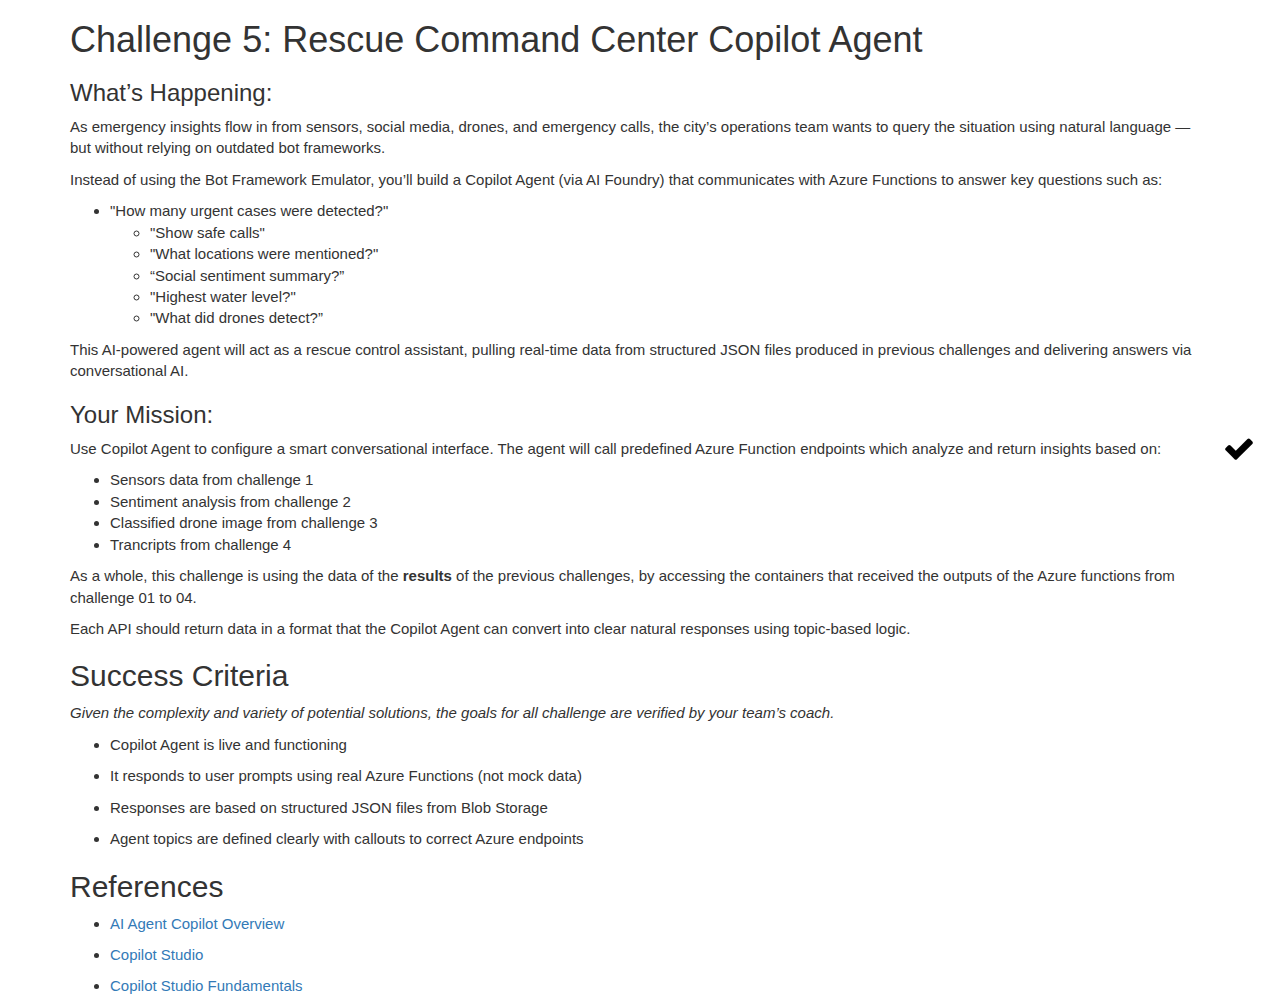
<file: challenges/Challenge_5/727bce.html>
<!DOCTYPE html>
<html>
    <head>
        <link href="../../css/style.css" rel="stylesheet">
        <link rel="stylesheet" href="https://cdnjs.cloudflare.com/ajax/libs/font-awesome/4.7.0/css/font-awesome.min.css">
        <link rel="stylesheet" href="https://maxcdn.bootstrapcdn.com/bootstrap/3.4.1/css/bootstrap.min.css">
    </head>
    <body>
        <div class="next">
            <a><i class="fa fa-check"></i></a>
        </div>

        <div class="container">
            <h1 id="challenge-5-rescue-command-center-copilot-agent">Challenge 5: Rescue Command Center Copilot Agent</h1>
            <h3 id="what-s-happening-">What’s Happening:</h3>
            <p>As emergency insights flow in from sensors, social media, drones, and emergency calls, the city’s operations team wants to query the situation using natural language — but without relying on outdated bot frameworks.</p>
            <p>Instead of using the Bot Framework Emulator, you’ll build a Copilot Agent (via AI Foundry) that communicates with Azure Functions to answer key questions such as:</p>
            <ul>
            <li>&quot;How many urgent cases were detected?&quot;<ul>
            <li>&quot;Show safe calls&quot;</li>
            <li>&quot;What locations were mentioned?&quot;</li>
            <li>“Social sentiment summary?”</li>
            <li>&quot;Highest water level?&quot;</li>
            <li>&quot;What did drones detect?”</li>
            </ul>
            </li>
            </ul>
            <p>This AI-powered agent will act as a rescue control assistant, pulling real-time data from structured JSON files produced in previous challenges and delivering answers via conversational AI.</p>
            <h3 id="your-mission-">Your Mission:</h3>
            <p>Use Copilot Agent to configure a smart conversational interface.
            The agent will call predefined Azure Function endpoints which analyze and return insights based on:</p>
            <ul>
            <li>Sensors data from challenge 1</li>
            <li>Sentiment analysis from challenge 2</li>
            <li>Classified drone image from challenge 3</li>
            <li>Trancripts from challenge 4</li>
            </ul>
            <p>As a whole, this challenge is using the data of the <strong>results</strong> of the previous challenges, by accessing the containers that received the outputs of the Azure functions from challenge 01 to 04.</p>
            <p>Each API should return data in a format that the Copilot Agent can convert into clear natural responses using topic-based logic.</p>
            <h2 id="success-criteria">Success Criteria</h2>
            <p><em>Given the complexity and variety of potential solutions, the goals for all challenge are verified by your team’s coach.</em></p>
            <ul>
            <li>Copilot Agent is live and functioning</li>
            </ul>
            <ul>
            <li>It responds to user prompts using real Azure Functions (not mock data)</li>
            </ul>
            <ul>
            <li>Responses are based on structured JSON files from Blob Storage</li>
            </ul>
            <ul>
            <li>Agent topics are defined clearly with callouts to correct Azure endpoints</li>
            </ul>
            <h2 id="references">References</h2>
            <ul>
            <li><a href="https://learn.microsoft.com/en-us/microsoft-copilot-service/agent-copilot-overview">AI Agent Copilot Overview</a></li>
            </ul>
            <ul>
            <li><a href="https://learn.microsoft.com/en-us/microsoft-copilot-studio/fundamentals-what-is-copilot-studio">Copilot Studio</a></li>
            </ul>
            <ul>
            <li><a href="https://learn.microsoft.com/en-us/microsoft-copilot-studio/fundamentals-get-started?tabs=web">Copilot Studio Fundamentals</a></li>
            </ul>

        </div>

        <script src="https://ajax.googleapis.com/ajax/libs/jquery/3.6.0/jquery.min.js"></script>
        <script src="https://maxcdn.bootstrapcdn.com/bootstrap/3.4.1/js/bootstrap.min.js"></script>
    </body>
</html>
</file>
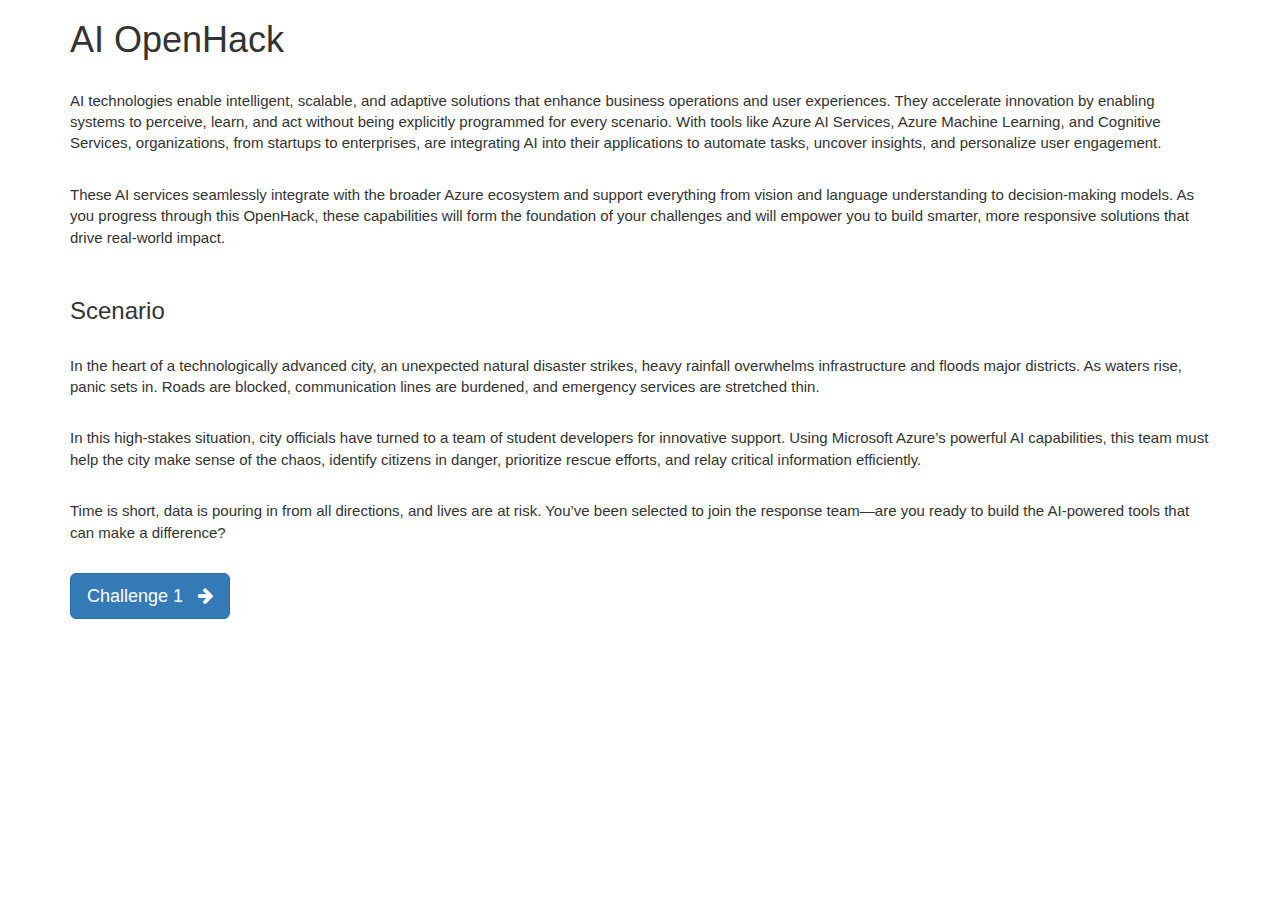
<file: challenges/Overview/overview.html>
<!DOCTYPE html>
<html>
    <head>
        <link href="../../css/style.css" rel="stylesheet">
        <link rel="stylesheet" href="https://cdnjs.cloudflare.com/ajax/libs/font-awesome/4.7.0/css/font-awesome.min.css">
        <link rel="stylesheet" href="https://maxcdn.bootstrapcdn.com/bootstrap/3.4.1/css/bootstrap.min.css">
    </head>
    <body>
        

        <div class="container">
            <h1>AI OpenHack</h1>
            <br />
            <p>AI technologies enable intelligent, scalable, and adaptive solutions that enhance business operations and user experiences. They accelerate innovation by enabling systems to perceive, learn, and act without being explicitly programmed for every scenario. With tools like Azure AI Services, Azure Machine Learning, and Cognitive Services, organizations, from startups to enterprises, are integrating AI into their applications to automate tasks, uncover insights, and personalize user engagement.</p>
            <br />
            <p>These AI services seamlessly integrate with the broader Azure ecosystem and support everything from vision and language understanding to decision-making models. As you progress through this OpenHack, these capabilities will form the foundation of your challenges and will empower you to build smarter, more responsive solutions that drive real-world impact.</p>
            <br />
            <h3>Scenario</h3>
            <br />
            <p>In the heart of a technologically advanced city, an unexpected natural disaster strikes, heavy rainfall overwhelms infrastructure and floods major districts. As waters rise, panic sets in. Roads are blocked, communication lines are burdened, and emergency services are stretched thin.</p>
            <br />
            <p>In this high-stakes situation, city officials have turned to a team of student developers for innovative support. Using Microsoft Azure’s powerful AI capabilities, this team must help the city make sense of the chaos, identify citizens in danger, prioritize rescue efforts, and relay critical information efficiently.</p>
            <br />
            <p>Time is short, data is pouring in from all directions, and lives are at risk. You’ve been selected to join the response team—are you ready to build the AI-powered tools that can make a difference?</p>
            <br />
            <a href="../Challenge_1/50379c.html" class="btn btn-primary btn-lg">Challenge 1 &nbsp; <i class="fa fa-arrow-right"></i></a>
            <br />
            <br />
            <br />
        </div>

        <script src="https://ajax.googleapis.com/ajax/libs/jquery/3.6.0/jquery.min.js"></script>
        <script src="https://maxcdn.bootstrapcdn.com/bootstrap/3.4.1/js/bootstrap.min.js"></script>
    </body>
</html>
</file>
<file: css/style.css>
body{
    font-family: Arial, Helvetica, sans-serif !important;
}
p, li{
    font-size: 15px;
}
.navbar{
    border-bottom: 1px #000000 solid;
    box-shadow: 0 8px 6px -6px #888888;
}
.navbar a {
    color: #000000 !important;
}
.navbar .dropdown-menu li a {
    padding-top: 10px;
    padding-bottom: 10px;
}
.navbar .navLink:hover, .navbar .navLink:focus, .navbar .navLink:active{
    background-color: #286090 !important;
    color: #ffffff !important;
}
.navLink {
    font-size: 14px;
}
.back{
    left: 25px;
    top: 50%;
    position: fixed;
    transform: translateY(-50%);
}
.next{
    right: 25px;
    top: 50%;
    position: fixed;
    transform: translateY(-50%);
}
.back a, .next a{
    color: #000000;
    font-size: xx-large;
}
#homeContent{
    text-align: center;
    width: 800px;
    position: absolute;
    top: 50%;
    left: 50%;
    transform: translate(-50%, -50%);
}
.line{
    height: 1px;
    width: 100%;
    background-color: #000000;
}
.solutionList{
    list-style: decimal;
}
img{
    max-width: 100%;
}
</file>
